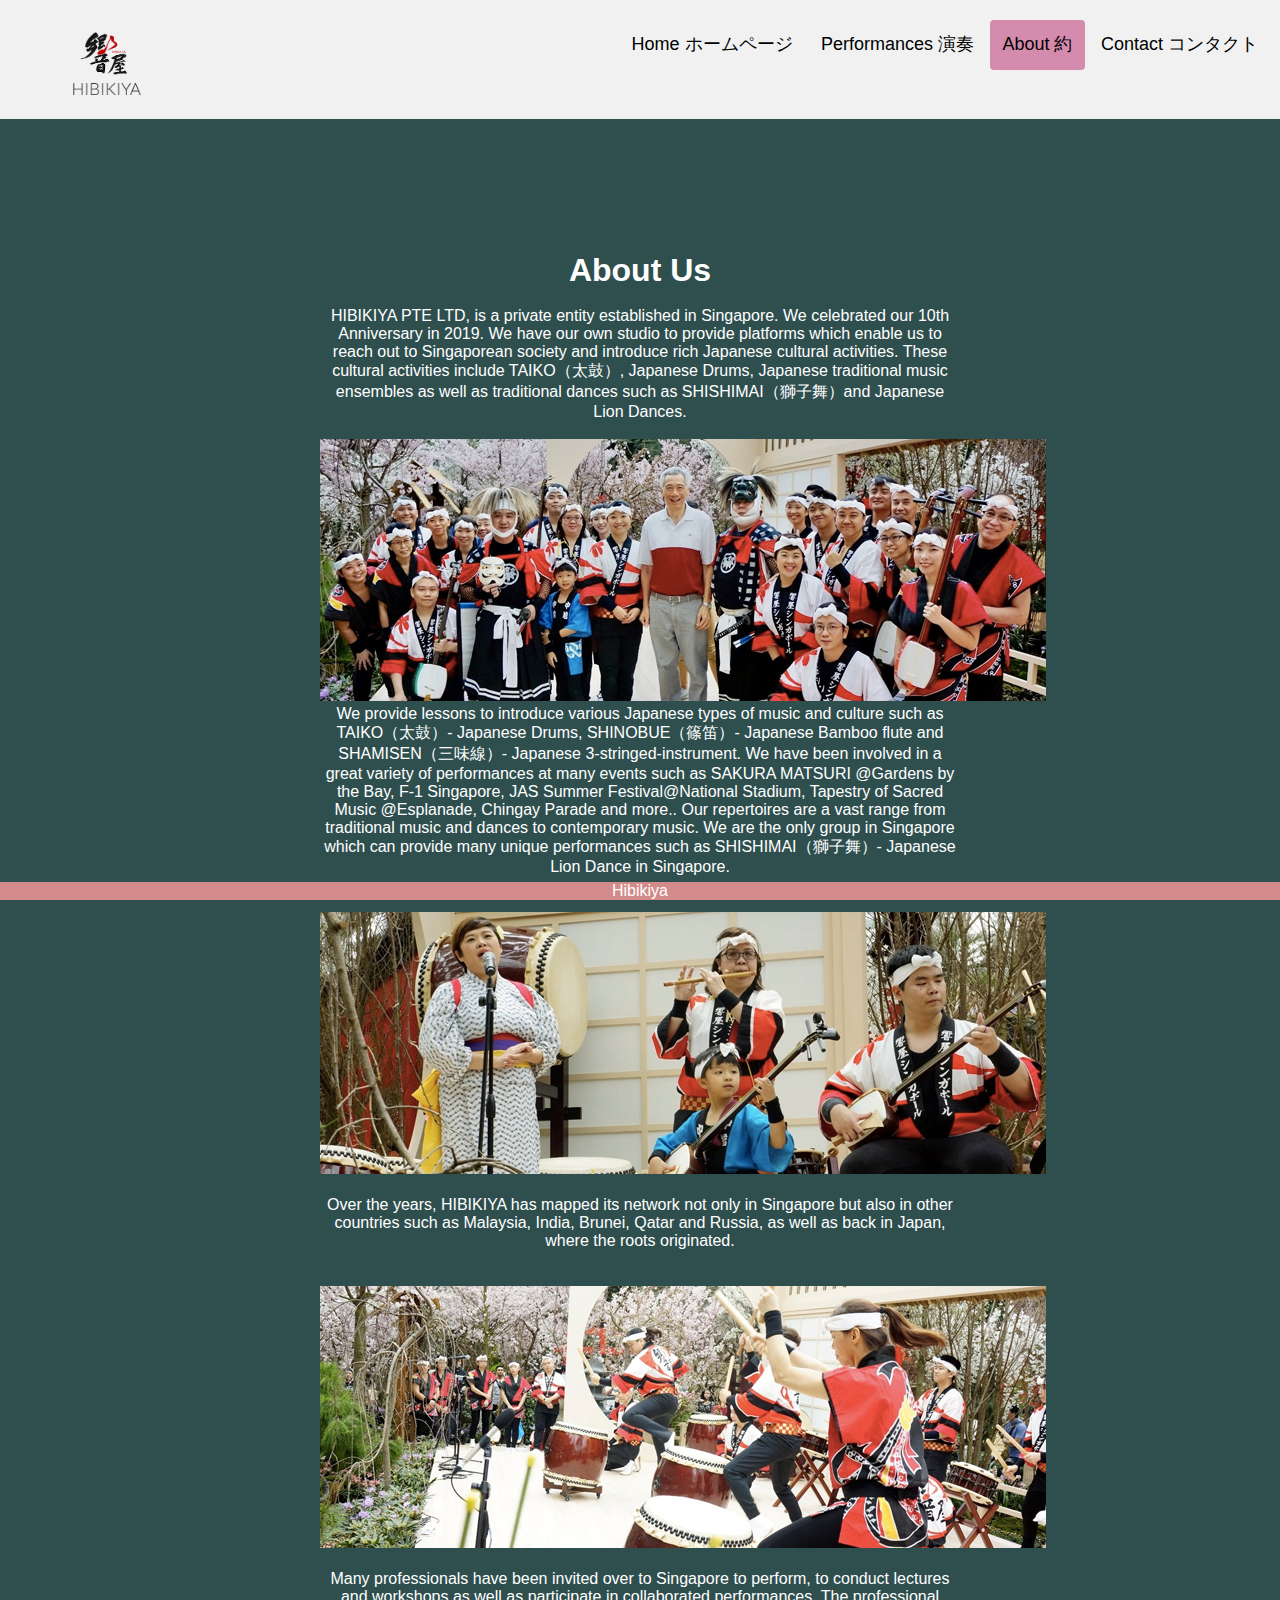
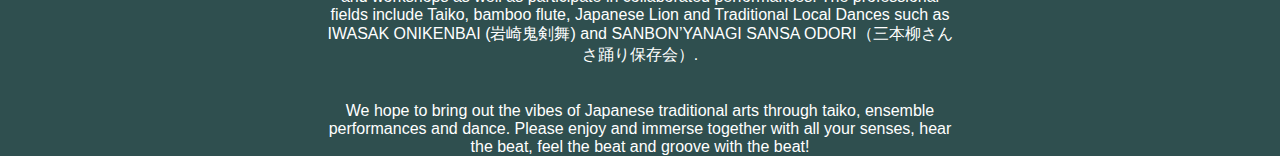
<file: About.html>
<!DOCTYPE html>
<html lang="en">
  <head>
    <meta charset="UTF-8">
    <meta name="viewport" content="width=device-width, initial-scale=1.0">
    <meta http-equiv="X-UA-Compatible" content="ie=edge">
    <title>S10221801-About</title>
    <link rel="stylesheet" href="style.css">
    <script src="script.js"></script>
  </head>

  <body>
    <div id="navbar">
      <a href="#default" id="logo"><img src="images/hibikiya_logo.png" class = "logos"></a>
      <div id="navbar-right">
        <a href="index.html">Home ホームページ</a>
        <a href="https://www.hibikiya.com.sg/performances">Performances 演奏</a>
        <a class="active" href="About.html">About 約</a>
        <a href="Contact.html">Contact コンタクト</a>
        
      </div>
    </div>

    <div class ="about">
      <br><br><br><br><br><br><br><br><br><br><br><br><br><br>
      <h1>About Us</h1> <br>

      <p>HIBIKIYA PTE LTD, is a private entity established in Singapore. We celebrated our 10th Anniversary in 2019. We have our own studio to provide platforms  which enable us to reach out to  Singaporean society and introduce   rich Japanese cultural activities. These cultural activities include TAIKO（太鼓）, Japanese Drums, Japanese traditional music ensembles as well as traditional dances such as SHISHIMAI（獅子舞）and Japanese Lion Dances.</p>
      <br>
      <img src="images/1.png">
      <p>We provide lessons to introduce various Japanese types of music and culture such as TAIKO（太鼓）- Japanese Drums, SHINOBUE（篠笛）- Japanese Bamboo flute and SHAMISEN（三味線）- Japanese 3-stringed-instrument. We have been involved in  a great variety of performances at many events such as SAKURA MATSURI @Gardens by the Bay, F-1 Singapore, JAS Summer Festival@National Stadium, Tapestry of Sacred Music @Esplanade, Chingay Parade and more.. Our repertoires are a vast range from traditional music and dances to contemporary music. We are the only group in Singapore which can provide many  unique performances such as SHISHIMAI（獅子舞）- Japanese Lion Dance in Singapore. </p>
      <br><br>
      <img src="images/4.png">
      <br><br>
      <p>Over the years, HIBIKIYA has mapped its network not only in Singapore but also in other countries such as Malaysia, India, Brunei, Qatar and Russia, as well as back in Japan, where the roots originated. </p>
      <br><br>
      <img src="images/5.png">
      <br><br>
      <p>Many professionals have been invited over to Singapore to perform, to conduct lectures and workshops as well as participate in collaborated performances. The professional fields include Taiko, bamboo flute, Japanese Lion and Traditional Local Dances such as IWASAK ONIKENBAI (岩崎鬼剣舞) and SANBON’YANAGI SANSA ODORI（三本柳さんさ踊り保存会）.</p>
      <br><br>
      <p>We hope to bring out the vibes of Japanese traditional arts through taiko, ensemble performances and dance. Please enjoy and immerse together with all your senses, hear the beat, feel the beat and groove with the beat!  </p>
    </div>

    <div class = "footer">
    <footer>Hibikiya</footer>
  </div>
  </body>

  </html>
</file>
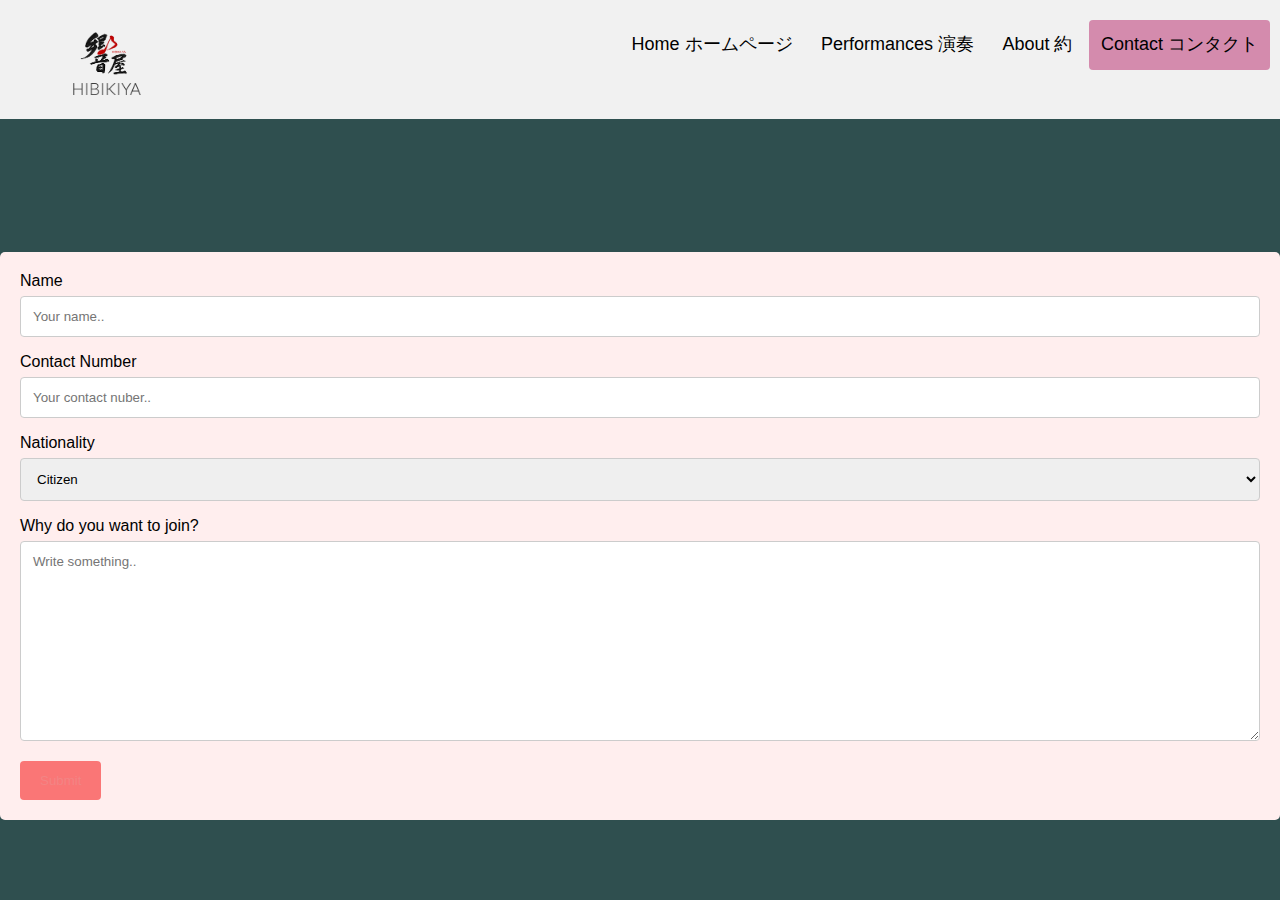
<file: Contact.html>
<!DOCTYPE html>
<html lang="en">
  <head>
    <meta charset="UTF-8">
    <meta name="viewport" content="width=device-width, initial-scale=1.0">
    <meta http-equiv="X-UA-Compatible" content="ie=edge">
    <title>S10221801-Contact</title>
    <link rel="stylesheet" href="style.css">
    <script src="script.js"></script>
  </head>

  <body>
    <div id="navbar">
      <a href="#default" id="logo"><img src="images/hibikiya_logo.png" class = "logos"></a>
      <div id="navbar-right">
        <a href="index.html">Home ホームページ</a>
        <a href="https://www.hibikiya.com.sg/performances">Performances 演奏</a>
        <a href="About.html">About 約</a>
        <a class="active" href="Contact.html">Contact コンタクト</a>
      </div>
    </div>
    
    <br><br><br><br><br><br><br><br><br><br><br><br><br><br>
    <div class="contacts">
        <form action="action_page.php">
      
          <label for="name">Name</label>
          <input type="text" id="fname" name="firstname" placeholder="Your name..">
      
          <label for="contactnum">Contact Number</label>
          <input type="text" id="contactnum" name="contactnum" placeholder="Your contact nuber..">
      
          <label for="nationality">Nationality</label>
          <select id="nationality" name="nationality">
            <option value="Citizen">Citizen</option>
            <option value="PR">Permanent Resident</option>
            <option value="Foreigner">Foreigner</option>
          </select>
      
          <label for="subject">Why do you want to join?</label>
          <textarea id="subject" name="subject" placeholder="Write something.." style="height:200px"></textarea>
      
          <input type="submit" value="Submit">
      
        </form>
      </div>

  </body>

  </html>
</file>
<file: style.css>
*{
    font-family: 'Arial', sans-serif;
    margin: 0;
    padding:0;
    box-sizing: border-box;
}

body{
    background-color: darkslategrey;
}
.err{
    width:100%;
    height: 100vh;
    background-image:linear-gradient(rgba(12,3,51,0.3),rgba(12,3,51,0.3));
    position: relative;
    padding: 0 5%;
    display:flex;
    align-items: center;
    justify-content: center;

}

nav{
    width: 100% ;
    position: absolute;
    left: 0;
    top: 0;
    padding: 20px 8%;
    display: flex;
    align-items: center;
    justify-content: space-between;
}

nav .logo{
    width:70px;
}

/*Nav Bar*/
nav ul li{
    list-style: none;
    display: inline-block;
    margin-left: 40px;
}

nav ul li a{
    text-decoration: none;
    font-size: 17px;
}

.Scr{
    text-align: center;
    color: white;
}

.Scr h1{
    font-weight: 600;
    font-size: 160px;
}

.Scr a{
    text-decoration: none;
    display: inline-block;
    font-size: 24px;
    border: 2px solid #fff;
    padding: 14px 70px;
    border-radius: 50px;
    margin-top: 20px;
    color:white;
}

.bgvideo{
    position:absolute;
    right:0;
    bottom:0;
    z-index: -1;
}

@media (min-aspect-ratio: 16/9){
    .bgvideo{
        width:100%;
        height:auto;
    }
}

@media (max-aspect-ratio: 16/9){
    .bgvideo{
        width:auto;
        height:100%;
    }
}

@media only screen and (max-width: 600px) {
    .logos{
        width: 2%;
        float:right;
    }
    .bgvideo{
        width:auto;
        height:100%;
    }

    .Scr h1{
        font-weight: 600;
        font-size: 60px;
    }
    
    .Scr a{
        text-decoration: none;
        display: inline-block;
        font-size: 16px;
        border: 2px solid #fff;
        padding: 14px 70px;
        border-radius: 50px;
        margin-top: 20px;
        color:white;
    }

}


.logos{
    width: 40%;
}


#navbar {
    overflow: hidden;
    background-color: #f1f1f1;
    padding: 20px 10px; 
    transition: 0.4s; 
    position: fixed; 
    width: 100%;
    top: 0; 
    z-index: 99;
    border: 4px black;
  }
  
  
  #navbar a {
    color: black;
    text-align: center;
    padding: 12px;
    text-decoration: none;
    font-size: 18px;
    line-height: 25px;
    border-radius: 4px;
    height: 50px;
    display:inline-block;
  }
  

  #navbar #logo {
    transition: 0.4s;
  }
  

  #navbar a:hover {
    background-color: #ddd;
    color: black;
  }
  

  #navbar-right {
    float: right;
  }

  @media screen and (max-width: 580px) {
    #navbar {
      padding: 20px 10px !important;
    }
    #navbar a {
      float: none;
      display: block;
      text-align: left;
    }
    #navbar-right {
      float: none;
    }
  }

#homebanner{
    display: block;
    margin-left: auto;
    margin-right: auto;
    width: 50%;
}

.active{
    background-color: #d48bad;
    color:white;
}

.about{
    color:white;
    display: block;
    margin-left: auto;
    margin-right: auto;
    width: 50%;
    text-align: center;
}

.footer {
    position: fixed;
    left: 0;
    bottom: 0;
    width: 100%;
    background-color: rgb(211, 138, 138);
    color: white;
    text-align: center;
  }

  input[type=text], select, textarea {
    width: 100%;
    box-sizing: border-box; 
    border: 1px solid #ccc;
    border-radius: 4px;
    padding: 12px;
    margin-top: 6px; 
    margin-bottom: 16px;
    resize: vertical 
  }
  
  
  input[type=submit] {
    background-color: #fa7676;
    color: rgb(243, 132, 132);
    padding: 12px 20px;
    border: none;
    border-radius: 4px;
    cursor: pointer;
  }
  
  input[type=submit]:hover {
    background-color: #b14444;
  }
  
  .contacts {
    border-radius: 5px;
    background-color: #ffeeee;
    padding: 20px;
  }
</file>
